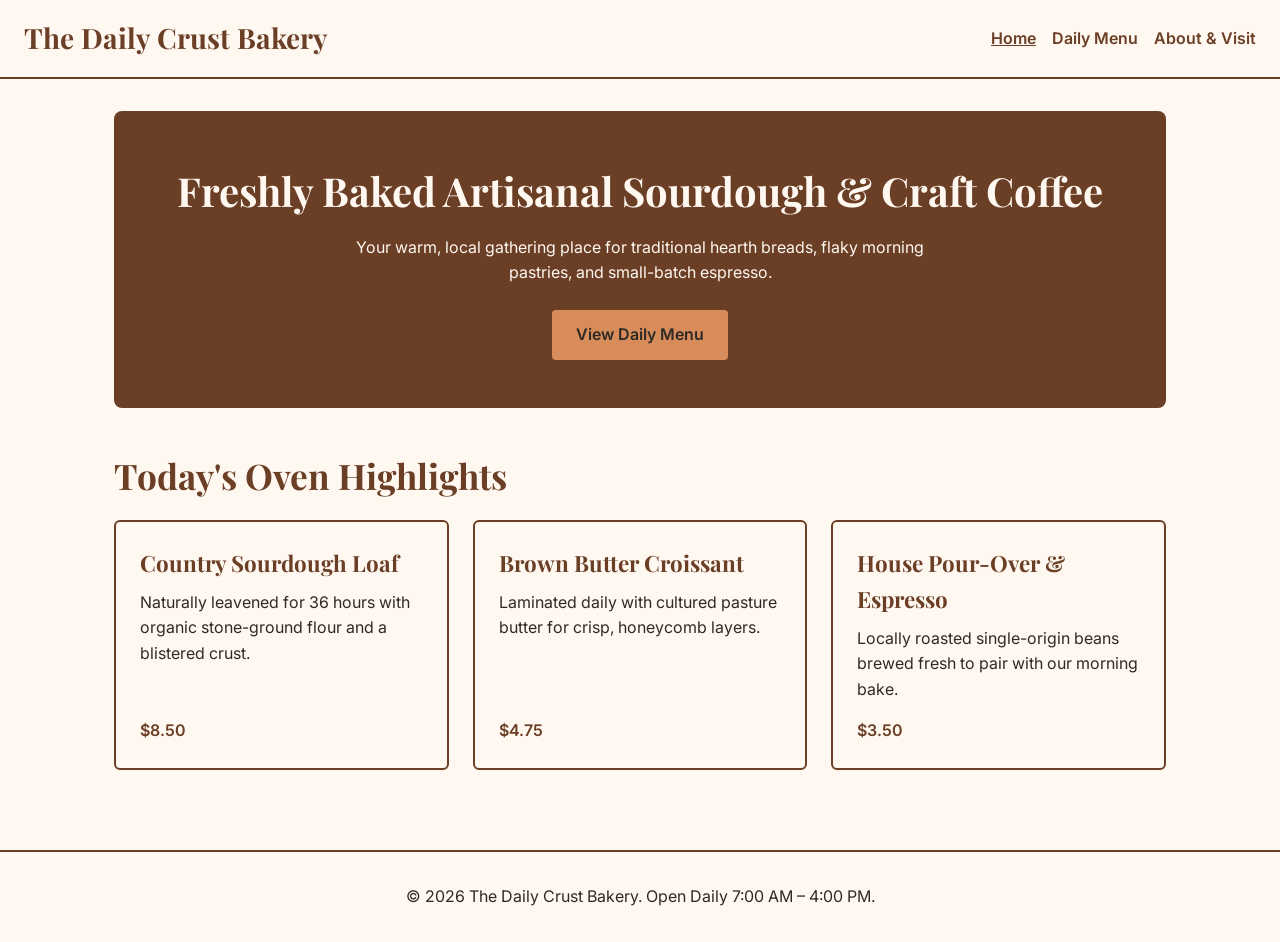
<file: index.html>
<!DOCTYPE html>
<html lang="en">
<head>
  <meta charset="UTF-8">
  <meta name="viewport" content="width=device-width, initial-scale=1.0">
  <title>The Daily Crust Bakery | Home</title>
  <link rel="stylesheet" href="style.css">
</head>
<body>
  <header>
    <nav class="navbar">
      <a href="index.html" class="logo">The Daily Crust Bakery</a>
      <ul class="nav-links">
        <li><a href="index.html" class="active">Home</a></li>
        <li><a href="menu.html">Daily Menu</a></li>
        <li><a href="about.html">About & Visit</a></li>
      </ul>
    </nav>
  </header>

  <main>
    <section class="hero">
      <h1>Freshly Baked Artisanal Sourdough & Craft Coffee</h1>
      <p>Your warm, local gathering place for traditional hearth breads, flaky morning pastries, and small-batch espresso.</p>
      <a href="menu.html" class="btn">View Daily Menu</a>
    </section>

    <section>
      <h2>Today's Oven Highlights</h2>
      <div class="card-container">
        <div class="card">
          <div>
            <h3>Country Sourdough Loaf</h3>
            <p>Naturally leavened for 36 hours with organic stone-ground flour and a blistered crust.</p>
          </div>
          <span class="price">$8.50</span>
        </div>
        <div class="card">
          <div>
            <h3>Brown Butter Croissant</h3>
            <p>Laminated daily with cultured pasture butter for crisp, honeycomb layers.</p>
          </div>
          <span class="price">$4.75</span>
        </div>
        <div class="card">
          <div>
            <h3>House Pour-Over & Espresso</h3>
            <p>Locally roasted single-origin beans brewed fresh to pair with our morning bake.</p>
          </div>
          <span class="price">$3.50</span>
        </div>
      </div>
    </section>
  </main>

  <footer>
    <p>&copy; 2026 The Daily Crust Bakery. Open Daily 7:00 AM – 4:00 PM.</p>
  </footer>
</body>
</html>
</file>
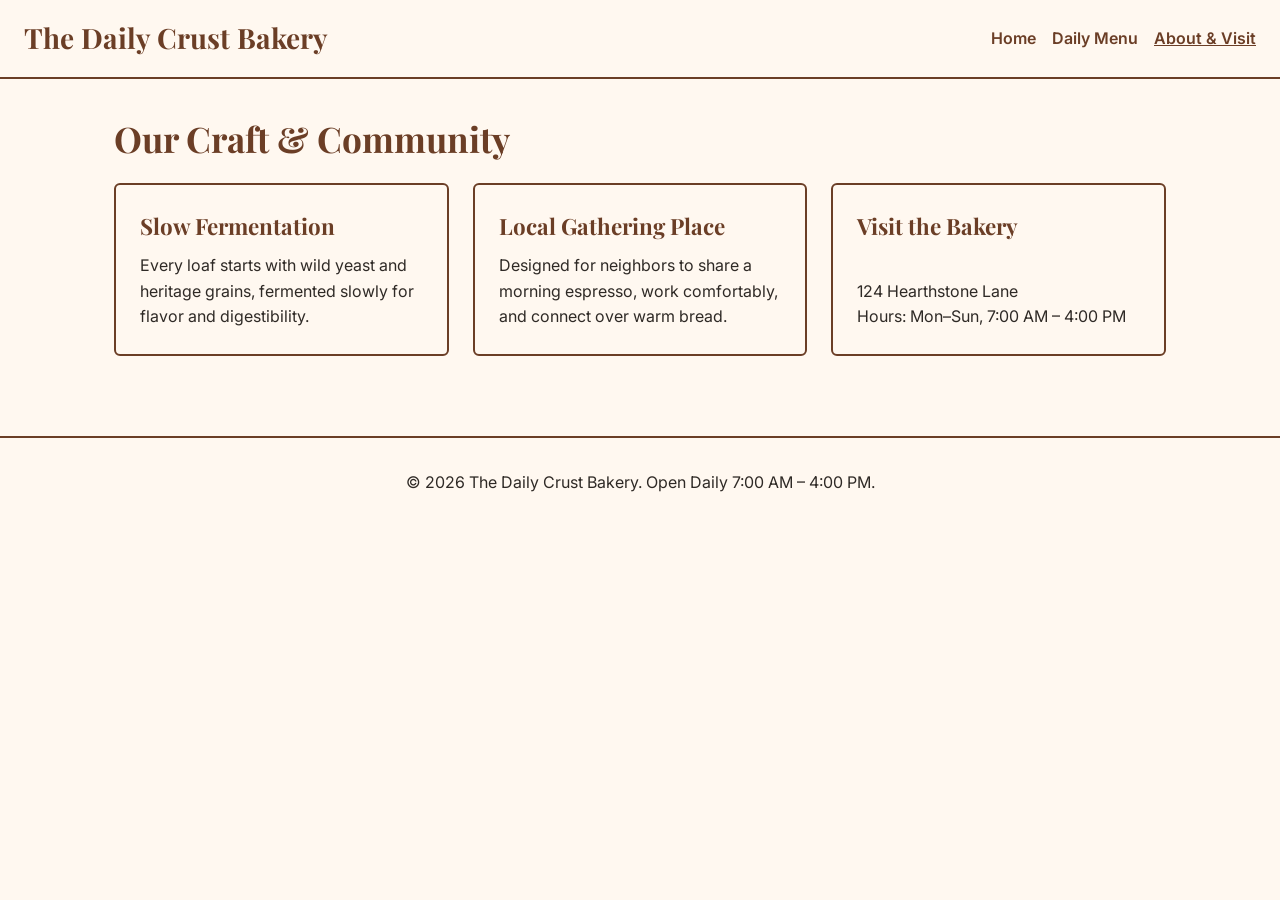
<file: about.html>
<!DOCTYPE html>
<html lang="en">
<head>
  <meta charset="UTF-8">
  <meta name="viewport" content="width=device-width, initial-scale=1.0">
  <title>The Daily Crust Bakery | About & Visit</title>
  <link rel="stylesheet" href="style.css">
</head>
<body>
  <header>
    <nav class="navbar">
      <a href="index.html" class="logo">The Daily Crust Bakery</a>
      <ul class="nav-links">
        <li><a href="index.html">Home</a></li>
        <li><a href="menu.html">Daily Menu</a></li>
        <li><a href="about.html" class="active">About & Visit</a></li>
      </ul>
    </nav>
  </header>

  <main>
    <h2>Our Craft & Community</h2>
    <div class="card-container">
      <div class="card">
        <h3>Slow Fermentation</h3>
        <p>Every loaf starts with wild yeast and heritage grains, fermented slowly for flavor and digestibility.</p>
      </div>
      <div class="card">
        <h3>Local Gathering Place</h3>
        <p>Designed for neighbors to share a morning espresso, work comfortably, and connect over warm bread.</p>
      </div>
      <div class="card">
        <h3>Visit the Bakery</h3>
        <p>124 Hearthstone Lane<br>Hours: Mon–Sun, 7:00 AM – 4:00 PM</p>
      </div>
    </div>
  </main>

  <footer>
    <p>&copy; 2026 The Daily Crust Bakery. Open Daily 7:00 AM – 4:00 PM.</p>
  </footer>
</body>
</html>
</file>
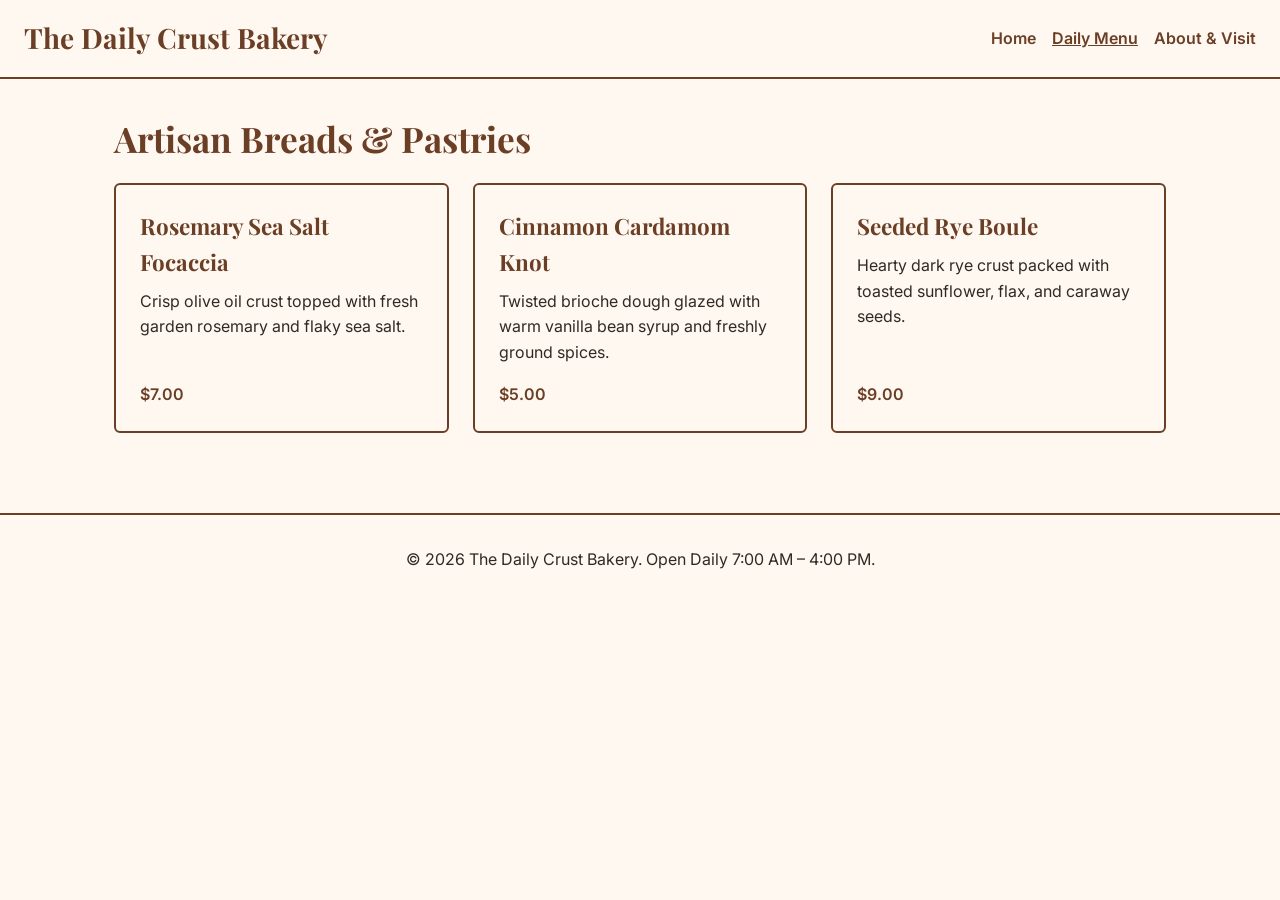
<file: menu.html>
<!DOCTYPE html>
<html lang="en">
<head>
  <meta charset="UTF-8">
  <meta name="viewport" content="width=device-width, initial-scale=1.0">
  <title>The Daily Crust Bakery | Daily Menu</title>
  <link rel="stylesheet" href="style.css">
</head>
<body>
  <header>
    <nav class="navbar">
      <a href="index.html" class="logo">The Daily Crust Bakery</a>
      <ul class="nav-links">
        <li><a href="index.html">Home</a></li>
        <li><a href="menu.html" class="active">Daily Menu</a></li>
        <li><a href="about.html">About & Visit</a></li>
      </ul>
    </nav>
  </header>

  <main>
    <h2>Artisan Breads & Pastries</h2>
    <div class="card-container">
      <div class="card">
        <div>
          <h3>Rosemary Sea Salt Focaccia</h3>
          <p>Crisp olive oil crust topped with fresh garden rosemary and flaky sea salt.</p>
        </div>
        <span class="price">$7.00</span>
      </div>
      <div class="card">
        <div>
          <h3>Cinnamon Cardamom Knot</h3>
          <p>Twisted brioche dough glazed with warm vanilla bean syrup and freshly ground spices.</p>
        </div>
        <span class="price">$5.00</span>
      </div>
      <div class="card">
        <div>
          <h3>Seeded Rye Boule</h3>
          <p>Hearty dark rye crust packed with toasted sunflower, flax, and caraway seeds.</p>
        </div>
        <span class="price">$9.00</span>
      </div>
    </div>
  </main>

  <footer>
    <p>&copy; 2026 The Daily Crust Bakery. Open Daily 7:00 AM – 4:00 PM.</p>
  </footer>
</body>
</html>
</file>
<file: style.css>
@import url('https://fonts.googleapis.com/css2?family=Inter:wght@400;600&family=Playfair+Display:wght@700&display=swap');

:root {
  --cream: #FFF8F0;
  --brown: #6B3E26;
  --peach: #D88C5A;
  --charcoal: #2F2A26;
}

* {
  box-sizing: border-box;
  margin: 0;
  padding: 0;
}

body {
  background-color: var(--cream);
  color: var(--charcoal);
  font-family: 'Inter', sans-serif;
  font-size: 1rem;
  font-weight: 400;
  line-height: 1.6;
}

h1, h2, h3, .logo {
  font-family: 'Playfair Display', serif;
  color: var(--brown);
  font-weight: 700;
}

h2 {
  font-size: 2.2rem;
  margin-bottom: 1rem;
}

/* Header & Navigation (Mobile-First) */
header {
  background-color: var(--cream);
  border-bottom: 2px solid var(--brown);
  padding: 1rem 1.5rem;
}

.navbar {
  display: flex;
  flex-direction: column;
  flex-wrap: wrap;
  gap: 1rem;
  align-items: center;
}

.logo {
  font-size: 1.75rem;
  text-decoration: none;
}

.nav-links {
  display: flex;
  flex-direction: column;
  flex-wrap: wrap;
  gap: 1rem;
  list-style: none;
  align-items: center;
}

.nav-links a {
  text-decoration: none;
  color: var(--brown);
  font-weight: 600;
}

.nav-links a:hover, .nav-links a.active {
  text-decoration: underline;
}

/* Main Content & Hero */
main {
  max-width: 1100px;
  margin: 0 auto;
  padding: 2rem 1.5rem;
}

.hero {
  background-color: var(--brown);
  color: var(--cream);
  padding: 3rem 1.5rem;
  border-radius: 8px;
  text-align: center;
  margin-bottom: 2.5rem;
}

.hero h1 {
  color: var(--cream);
  font-size: 2.5rem;
  margin-bottom: 0.75rem;
}

.hero p {
  max-width: 600px;
  margin: 0 auto 1.5rem;
}

.btn {
  display: inline-block;
  background-color: var(--peach);
  color: var(--charcoal);
  font-weight: 600;
  padding: 0.75rem 1.5rem;
  border-radius: 4px;
  text-decoration: none;
  border: none;
  cursor: pointer;
}

/* Mobile-First Stacked Cards */
.card-container {
  display: flex;
  flex-direction: column;
  gap: 1.5rem;
}

.card {
  border: 2px solid var(--brown);
  border-radius: 6px;
  padding: 1.5rem;
  background-color: var(--cream);
  display: flex;
  flex-direction: column;
  justify-content: space-between;
}

.card h3 {
  font-size: 1.4rem;
  margin-bottom: 0.5rem;
}

.price {
  font-weight: 600;
  color: var(--brown);
  margin-top: 1rem;
}

footer {
  text-align: center;
  padding: 2rem 1.5rem;
  border-top: 2px solid var(--brown);
  margin-top: 3rem;
}

/* Responsive Media Query (768px and up) */
@media (min-width: 768px) {
  .navbar {
    flex-direction: row;
    justify-content: space-between;
  }

  .nav-links {
    flex-direction: row;
  }

  .card-container {
    flex-direction: row;
    flex-wrap: wrap;
  }

  .card {
    flex: 1 1 calc(33.333% - 1.5rem);
  }
}
</file>
